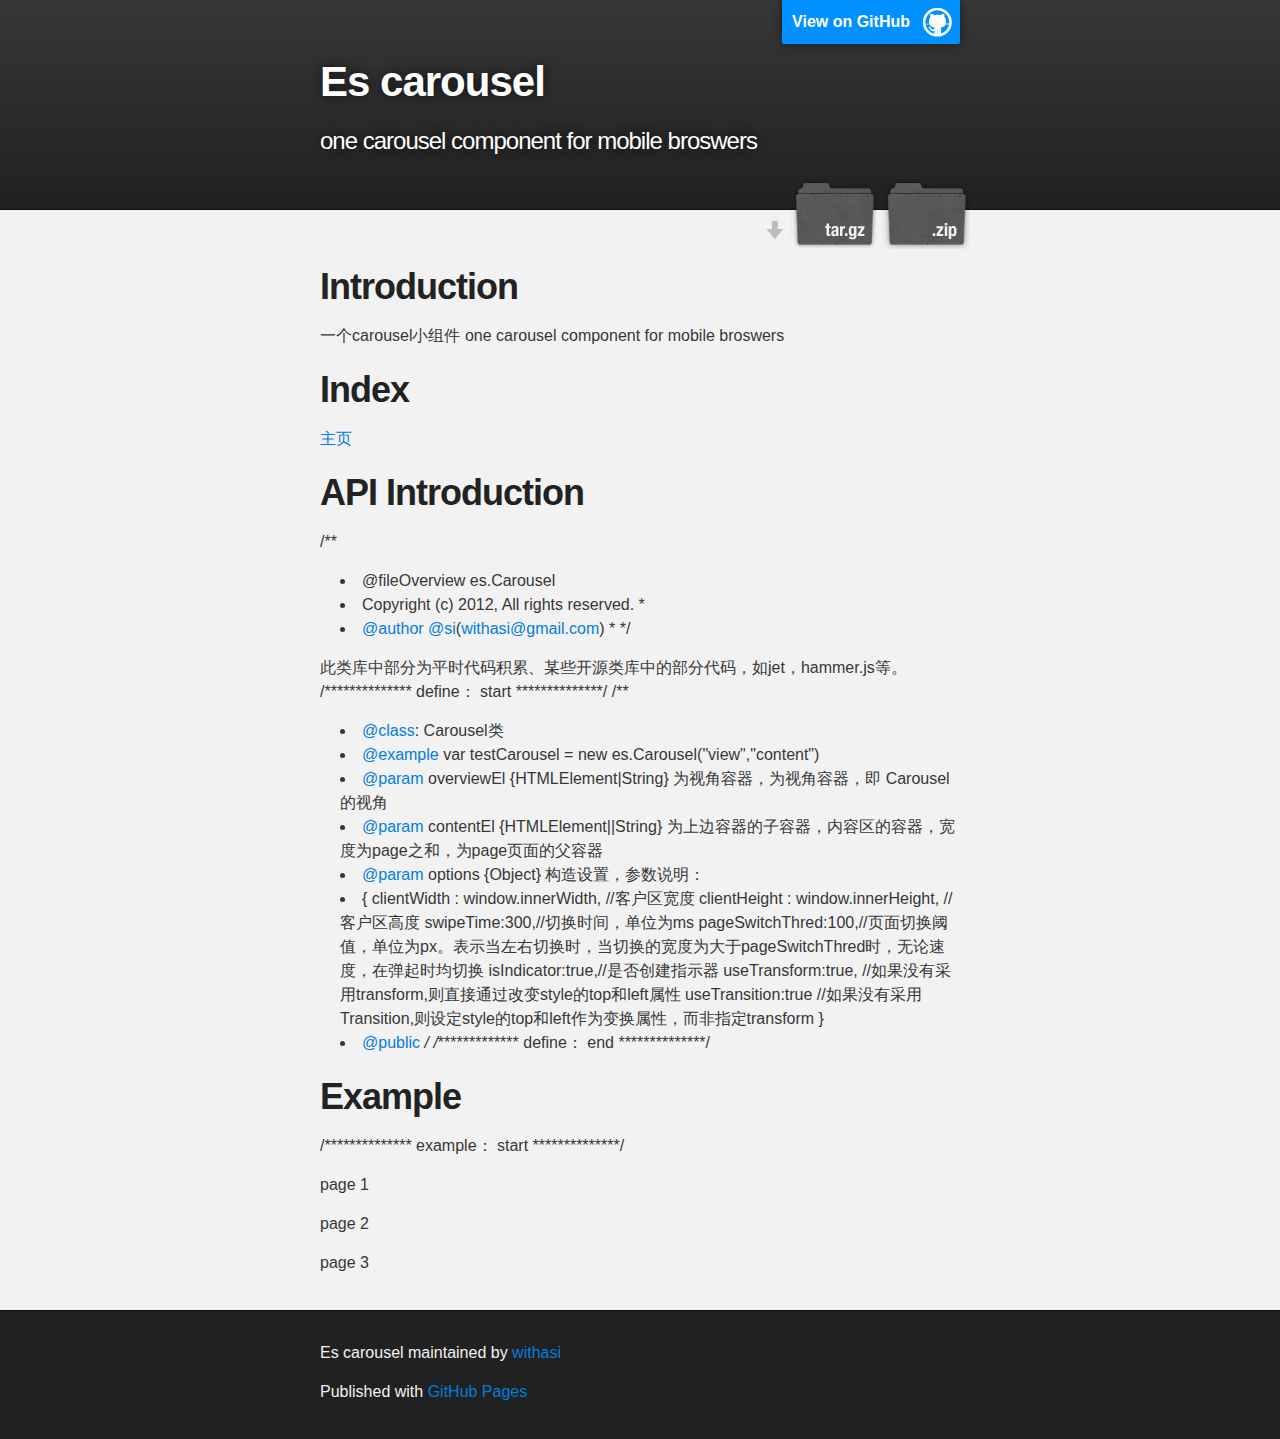
<file: index.html>
<!DOCTYPE html>
<html>

  <head>
    <meta charset='utf-8' />
    <meta http-equiv="X-UA-Compatible" content="chrome=1" />
    <meta name="description" content="Es carousel : one carousel component for mobile broswers" />

    <link rel="stylesheet" type="text/css" media="screen" href="stylesheets/stylesheet.css">

    <title>Es carousel</title>
  </head>

  <body>

    <!-- HEADER -->
    <div id="header_wrap" class="outer">
        <header class="inner">
          <a id="forkme_banner" href="https://github.com/withasi/es_Carousel">View on GitHub</a>

          <h1 id="project_title">Es carousel</h1>
          <h2 id="project_tagline">one carousel component for mobile broswers</h2>

            <section id="downloads">
              <a class="zip_download_link" href="https://github.com/withasi/es_Carousel/zipball/master">Download this project as a .zip file</a>
              <a class="tar_download_link" href="https://github.com/withasi/es_Carousel/tarball/master">Download this project as a tar.gz file</a>
            </section>
        </header>
    </div>

    <!-- MAIN CONTENT -->
    <div id="main_content_wrap" class="outer">
      <section id="main_content" class="inner">
        <h1>Introduction</h1>

<p>一个carousel小组件
one carousel component for mobile broswers</p>

<h1>Index</h1>

<p><a href="http://w">主页</a><br></p>

<h1>API Introduction</h1>

<p>/**</p>

<ul>
<li>@fileOverview es.Carousel</li>
<li>Copyright (c) 2012, All rights reserved.
*</li>
<li>
<a href="https://github.com/author" class="user-mention">@author</a>    <a href="https://github.com/si" class="user-mention">@si</a>(<a href="mailto:withasi@gmail.com"></a><a href="mailto:withasi@gmail.com">withasi@gmail.com</a>)
*
*/</li>
</ul><p>此类库中部分为平时代码积累、某些开源类库中的部分代码，如jet，hammer.js等。
/************** define： start  **************/
/**</p>

<ul>
<li>
<a href="https://github.com/class" class="user-mention">@class</a>:  Carousel类</li>
<li>
<a href="https://github.com/example" class="user-mention">@example</a>  var testCarousel = new es.Carousel("view","content")</li>
<li>
<a href="https://github.com/param" class="user-mention">@param</a> overviewEl {HTMLElement|String} 为视角容器，为视角容器，即 Carousel的视角</li>
<li>
<a href="https://github.com/param" class="user-mention">@param</a> contentEl {HTMLElement||String} 为上边容器的子容器，内容区的容器，宽度为page之和，为page页面的父容器</li>
<li>
<a href="https://github.com/param" class="user-mention">@param</a> options {Object} 构造设置，参数说明：</li>
<li>          {
            clientWidth : window.innerWidth, //客户区宽度
            clientHeight : window.innerHeight, //客户区高度
            swipeTime:300,//切换时间，单位为ms
            pageSwitchThred:100,//页面切换阈值，单位为px。表示当左右切换时，当切换的宽度为大于pageSwitchThred时，无论速度，在弹起时均切换
            isIndicator:true,//是否创建指示器
            useTransform:true, //如果没有采用transform,则直接通过改变style的top和left属性
            useTransition:true //如果没有采用Transition,则设定style的top和left作为变换属性，而非指定transform
        }</li>
<li>
<a href="https://github.com/public" class="user-mention">@public</a>
<em>/
/</em>************* define： end  **************/</li>
</ul><h1>Example</h1>

<p>/************** example： start  **************/
 </p><div>
     <div>
         <div>
             <p>page 1</p>
         </div>
         <div>
             <p>page 2</p>
         </div>
         <div>
             <p>page 3</p>
         </div>
     </div>
 </div>
 
      </section>
    </div>

    <!-- FOOTER  -->
    <div id="footer_wrap" class="outer">
      <footer class="inner">
        <p class="copyright">Es carousel maintained by <a href="https://github.com/withasi">withasi</a></p>
        <p>Published with <a href="http://pages.github.com">GitHub Pages</a></p>
      </footer>
    </div>

    

  </body>
</html>
</file>
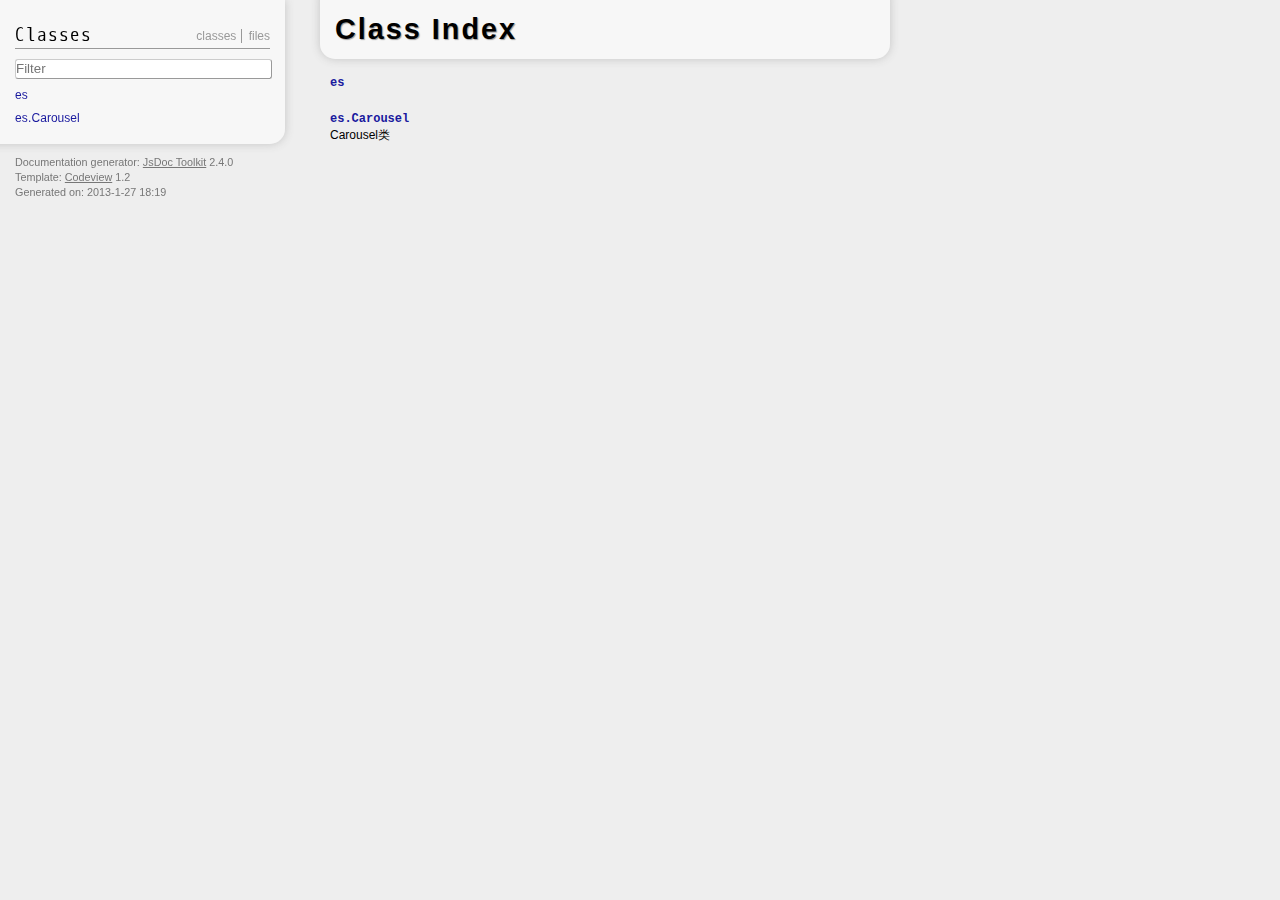
<file: doc/index.html>
<!DOCTYPE html>
<html lang="en">
	<head>
		<meta charset="utf-8" />
		<meta name="generator" content="JsDoc Toolkit" />
		<title>Class Index | JsDoc Reference</title>

		<meta name="viewport" content="width=device-width, initial-scale=1.0, maximum-scale=1.0" />
		<meta name="mobileoptimized" content="0" />
	
		<link rel="stylesheet" href="css/all.css" media="all" />
		<link rel="stylesheet" href="css/handheld.css" media="only screen and (max-width: 660px)" />
		<link rel="stylesheet" href="css/handheld.css" media="handheld" />
		<link rel="stylesheet" href="css/screen.css" media="screen and (min-width: 661px)" />

		<script src="javascript/all.js"></script>
		<!--[if lt IE 9]>
			<script src="javascript/html5.js"></script>
		<![endif]-->
	</head>

	<body>

<div class="index">
	<div class="menu">
		<div class="indexLinks">
			<a href="index.html">Classes</a>
			<a href="files.html">Files</a>
		</div>
	
		<h2 class="heading1">Classes</h2>
		
		<input type="text" name="classFilter" class="classFilter" id="ClassFilter" placeholder="Filter"></input>
		
		<nav>
			<ul class="classList" id="ClassList">
				
					<li><a href="symbols/es.html">es</a></li>
				
					<li><a href="symbols/es.Carousel.html">es<span class='break'> </span>.<span class='break'> </span>Carousel</a></li>
				
			</ul>
		</nav>
	</div>
	<div class="fineprint" style="clear:both">
		<footer>
			
			Documentation generator: <a href="http://code.google.com/p/jsdoc-toolkit/" target="_blank">JsDoc Toolkit</a> 2.4.0<br />
			Template: <a href="http://www.thebrightlines.com/2010/05/06/new-template-for-jsdoctoolkit-codeview/" target="_blank">Codeview</a> 1.2<br />
			Generated on:
			<time datetime='2013-1-27' pubdate>2013-1-27 18:19</time>
		</footer>
	</div>
</div>

<div class="index indexStatic"></div>

<div class="content">
	<div class="innerContent">
		<article>
			<h1 class="classTitle"><span>Class Index</span></h1>
			
			<ul id="ClassList2">
				
					<li>
						<h2 class="classname"><a href="symbols/es.html">es</a></h2>
						<p></p>
					</li>
				
					<li>
						<h2 class="classname"><a href="symbols/es.Carousel.html">es.Carousel</a></h2>
						<p>Carousel类</p>
					</li>
				
			</ul>
		</article>
	</div>
</div>
		<script type="text/javascript">
			wbos.CssTools.MediaQueryFallBack.LoadCss('css/screen.css', 'css/handheld.css', 660)
			codeview.classFilter.Init()
		</script>
	</body>
</html>
</file>
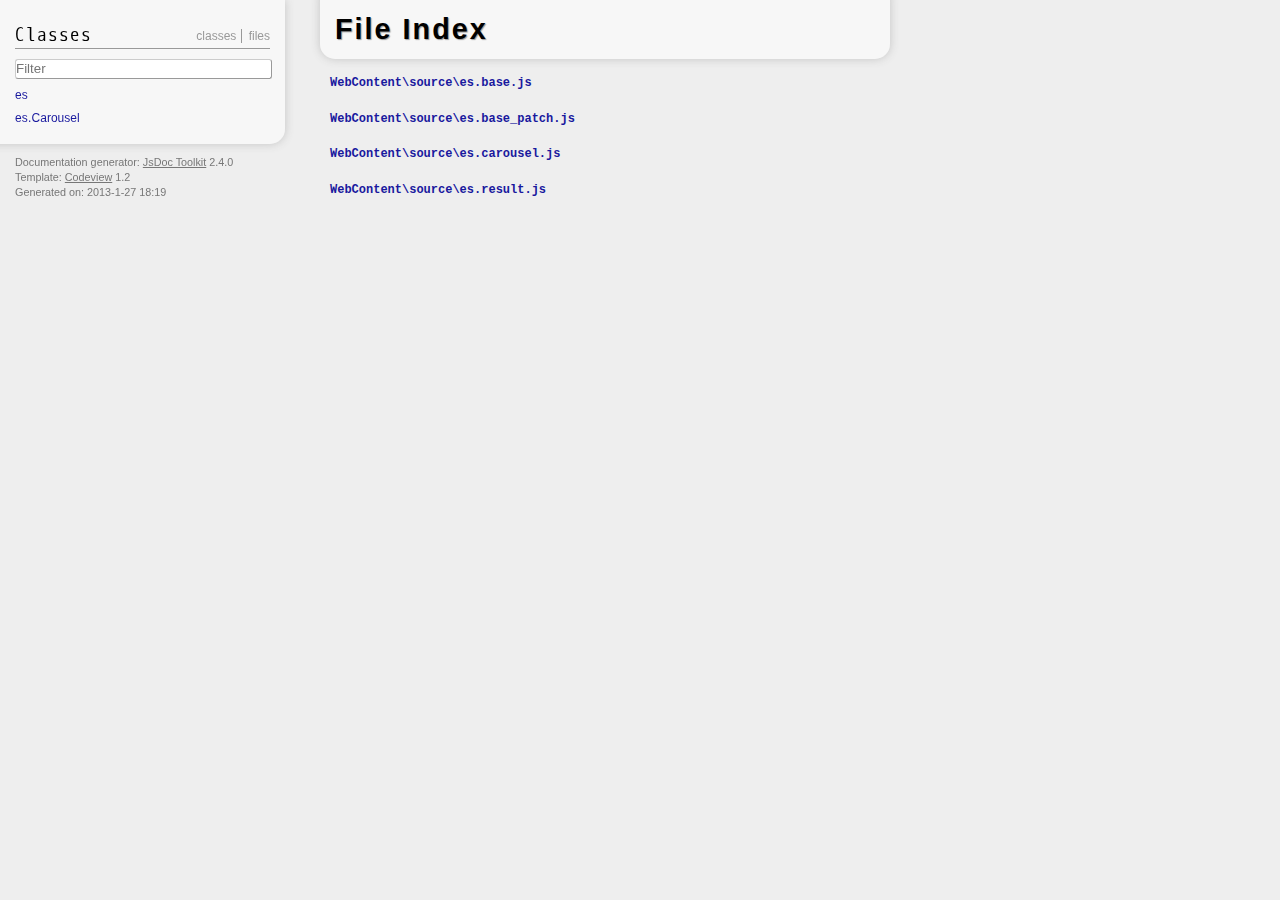
<file: doc/files.html>
<!DOCTYPE html>
<html lang="en">
	<head>
		<meta charset="utf-8" />
		<meta name="generator" content="JsDoc Toolkit" />
		<title>File Index | JsDoc Reference</title>

		<meta name="viewport" content="width=device-width, initial-scale=1.0, maximum-scale=1.0" />
		<meta name="mobileoptimized" content="0" />
	
		<link rel="stylesheet" href="css/all.css" media="all" />
		<link rel="stylesheet" href="css/handheld.css" media="only screen and (max-width: 660px)" />
		<link rel="stylesheet" href="css/handheld.css" media="handheld" />
		<link rel="stylesheet" href="css/screen.css" media="screen and (min-width: 661px)" />

		<script src="javascript/all.js"></script>
		<!--[if lt IE 9]>
			<script src="javascript/html5.js"></script>
		<![endif]-->
	</head>

	<body>

<div class="index">
	<div class="menu">
		<div class="indexLinks">
			<a href="index.html">Classes</a>
			<a href="files.html">Files</a>
		</div>
	
		<h2 class="heading1">Classes</h2>
		
		<input type="text" name="classFilter" class="classFilter" id="ClassFilter" placeholder="Filter"></input>
		
		<nav>
			<ul class="classList" id="ClassList">
				
					<li><a href="symbols/es.html">es</a></li>
				
					<li><a href="symbols/es.Carousel.html">es<span class='break'> </span>.<span class='break'> </span>Carousel</a></li>
				
			</ul>
		</nav>
	</div>
	<div class="fineprint" style="clear:both">
		<footer>
			
			Documentation generator: <a href="http://code.google.com/p/jsdoc-toolkit/" target="_blank">JsDoc Toolkit</a> 2.4.0<br />
			Template: <a href="http://www.thebrightlines.com/2010/05/06/new-template-for-jsdoctoolkit-codeview/" target="_blank">Codeview</a> 1.2<br />
			Generated on:
			<time datetime='2013-1-27' pubdate>2013-1-27 18:19</time>
		</footer>
	</div>
</div>

<div class="index indexStatic"></div>

<div class="content">
	<div class="innerContent">
		<article>
			<h1 class="classTitle"><span>File Index</span></h1>
			
			<ul class="fileList" id="FileList">
				
					<li>
						<h2 class="filename"><a href="symbols/src/WebContent_source_es.base.js.html">WebContent\source\es.base.js</a></h2>
						
						
						
						<dl class="detailList">
							
							
							
							
							
							
						</dl>
					</li>
				
					<li>
						<h2 class="filename"><a href="symbols/src/WebContent_source_es.base_patch.js.html">WebContent\source\es.base_patch.js</a></h2>
						
						
						
						<dl class="detailList">
							
							
							
							
							
							
						</dl>
					</li>
				
					<li>
						<h2 class="filename"><a href="symbols/src/WebContent_source_es.carousel.js.html">WebContent\source\es.carousel.js</a></h2>
						
						
						
						<dl class="detailList">
							
							
							
							
							
							
						</dl>
					</li>
				
					<li>
						<h2 class="filename"><a href="symbols/src/WebContent_source_es.result.js.html">WebContent\source\es.result.js</a></h2>
						
						
						
						<dl class="detailList">
							
							
							
							
							
							
						</dl>
					</li>
				
			</ul>
		</article>
	</div>
</div>
		<script type="text/javascript">
			wbos.CssTools.MediaQueryFallBack.LoadCss('css/screen.css', 'css/handheld.css', 660)
			codeview.classFilter.Init()
		</script>
	</body>
</html>
</file>
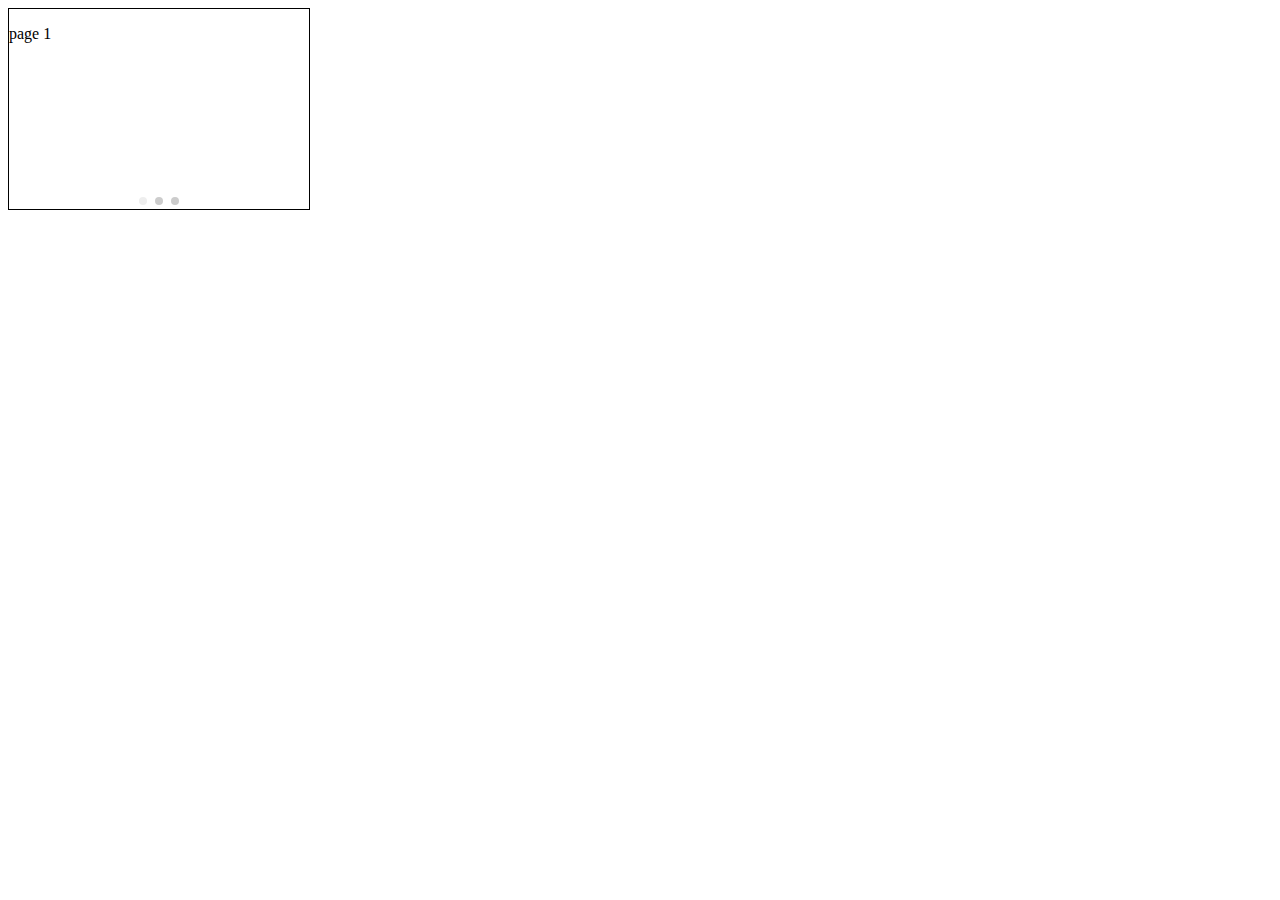
<file: examples/simple.html>
<!DOCTYPE html>
<html>
<head>
    <title>simple example</title>
    <link rel="stylesheet" href="../bin/es_carousel/src/assets/carousel.css">
</head>
<body>
<div class="view" id="view">
    <div id="content" class="carouselContent">
        <div class="contentpage">
            <p>page 1</p>
        </div>
        <div class="contentpage">
            <p>page 2</p>
        </div>
        <div class="contentpage">
            <p>page 3</p>
        </div>
    </div>
</div>
</body>
<script type="text/javascript">
    window.onload = function(){
        /**
         * @class:  Carousel类，为左右拖动翻页对象
         * @example  var testCarousel = new es.Carousel("view","content")
         * @param overviewEl {HTMLElement|String} 为视角容器，为视角容器，即 Carousel的视角
         * @param contentEl {HTMLElement||String} 为上边容器的子容器，内容区的容器，宽度为page之和，为page页面的父容器
         * @param options {Object} 构造设置，参数说明：
         *           {
                clientWidth : window.innerWidth, //客户区宽度
                clientHeight : window.innerHeight, //客户区高度
                swipeTime:300,//切换时间，单位为ms
                pageSwitchThred:100,//页面切换阈值，单位为px。表示当左右切换时，当切换的宽度为大于pageSwitchThred时，无论速度，在弹起时均切换
                isIndicator:true,//是否创建指示器
                useTransform:true, //如果没有采用transform,则直接通过改变style的top和left属性
                useTransition:true //如果没有采用Transition,则设定style的top和left作为变换属性，而非指定transform
            }
         * @public
         */
        var testCarousel = new es.Carousel("view","content");
    }
</script>
<script src="../bin/es_carousel/src/es.result.js"></script>
</html>
</file>
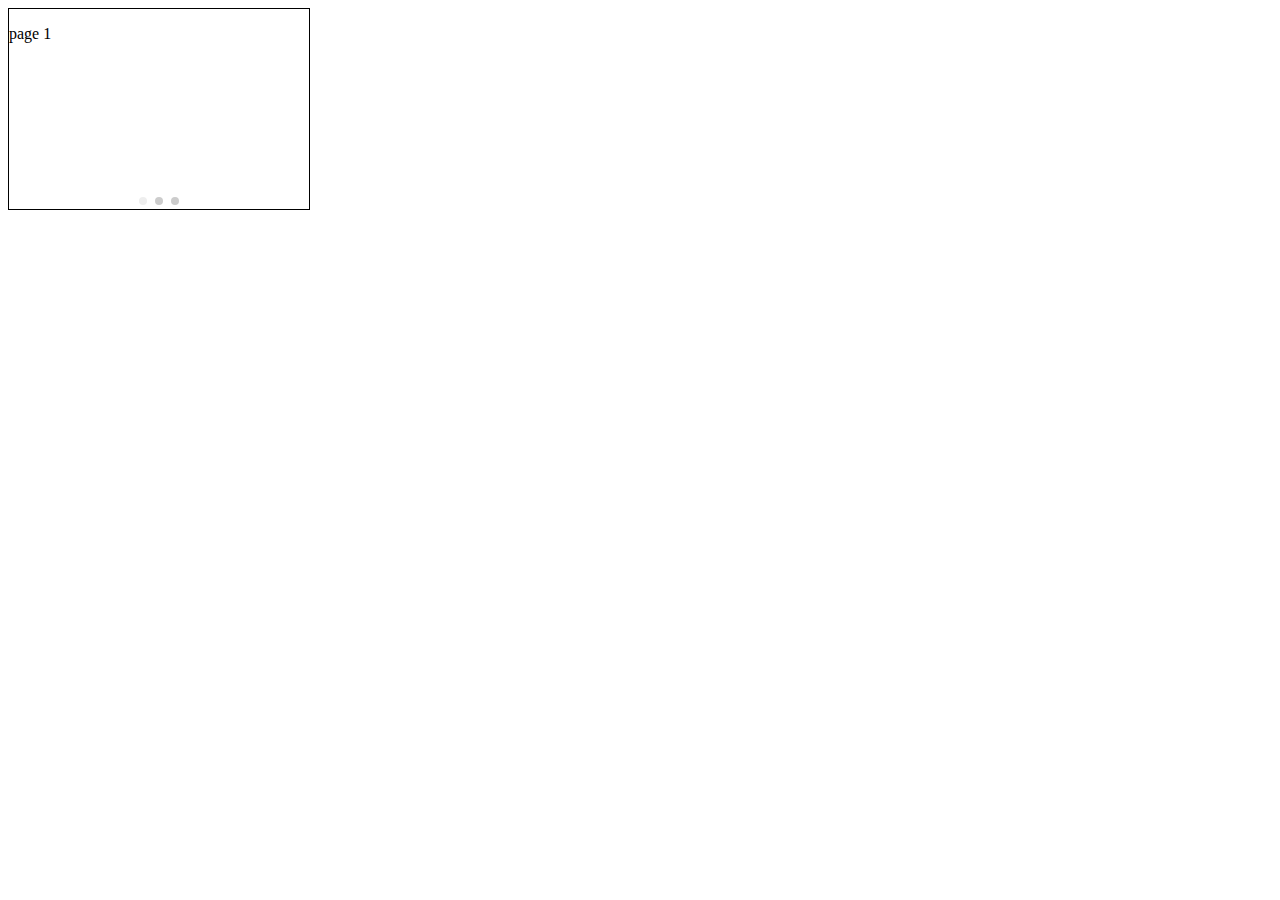
<file: test/t.html>
<!DOCTYPE html>
<html>
<head>
    <title>test</title>
</head>
<body>
<div class="view" id="view">
    <div id="content" class="carouselContent">
        <div class="contentpage">
            <p>page 1</p>
        </div>
        <div class="contentpage">
            <p>page 2</p>
        </div>
        <div class="contentpage">
            <p>page 3</p>
        </div>
    </div>
</div>
</body>
<script type="text/javascript">
    window.onload = function(){
        /**
         * @class:  Carousel类，为左右拖动翻页对象
         * @example  var testCarousel = new es.Carousel("view","content")
         * @param overviewEl {HTMLElement|String} 为视角容器，为视角容器，即 Carousel的视角
         * @param contentEl {HTMLElement||String} 为上边容器的子容器，内容区的容器，宽度为page之和，为page页面的父容器
         * @param options {Object} 构造设置，参数说明：
         *           {
                clientWidth : window.innerWidth, //客户区宽度
                clientHeight : window.innerHeight, //客户区高度
                swipeTime:300,//切换时间，单位为ms
                pageSwitchThred:100,//页面切换阈值，单位为px。表示当左右切换时，当切换的宽度为大于pageSwitchThred时，无论速度，在弹起时均切换
                isIndicator:true,//是否创建指示器
                useTransform:true, //如果没有采用transform,则直接通过改变style的top和left属性
                useTransition:true //如果没有采用Transition,则设定style的top和left作为变换属性，而非指定transform
            }
         * @public
         */
        var testCarousel = new es.Carousel("view","content");
    }
</script>
<script src="../src/es.base.js"></script>
</html>
</file>
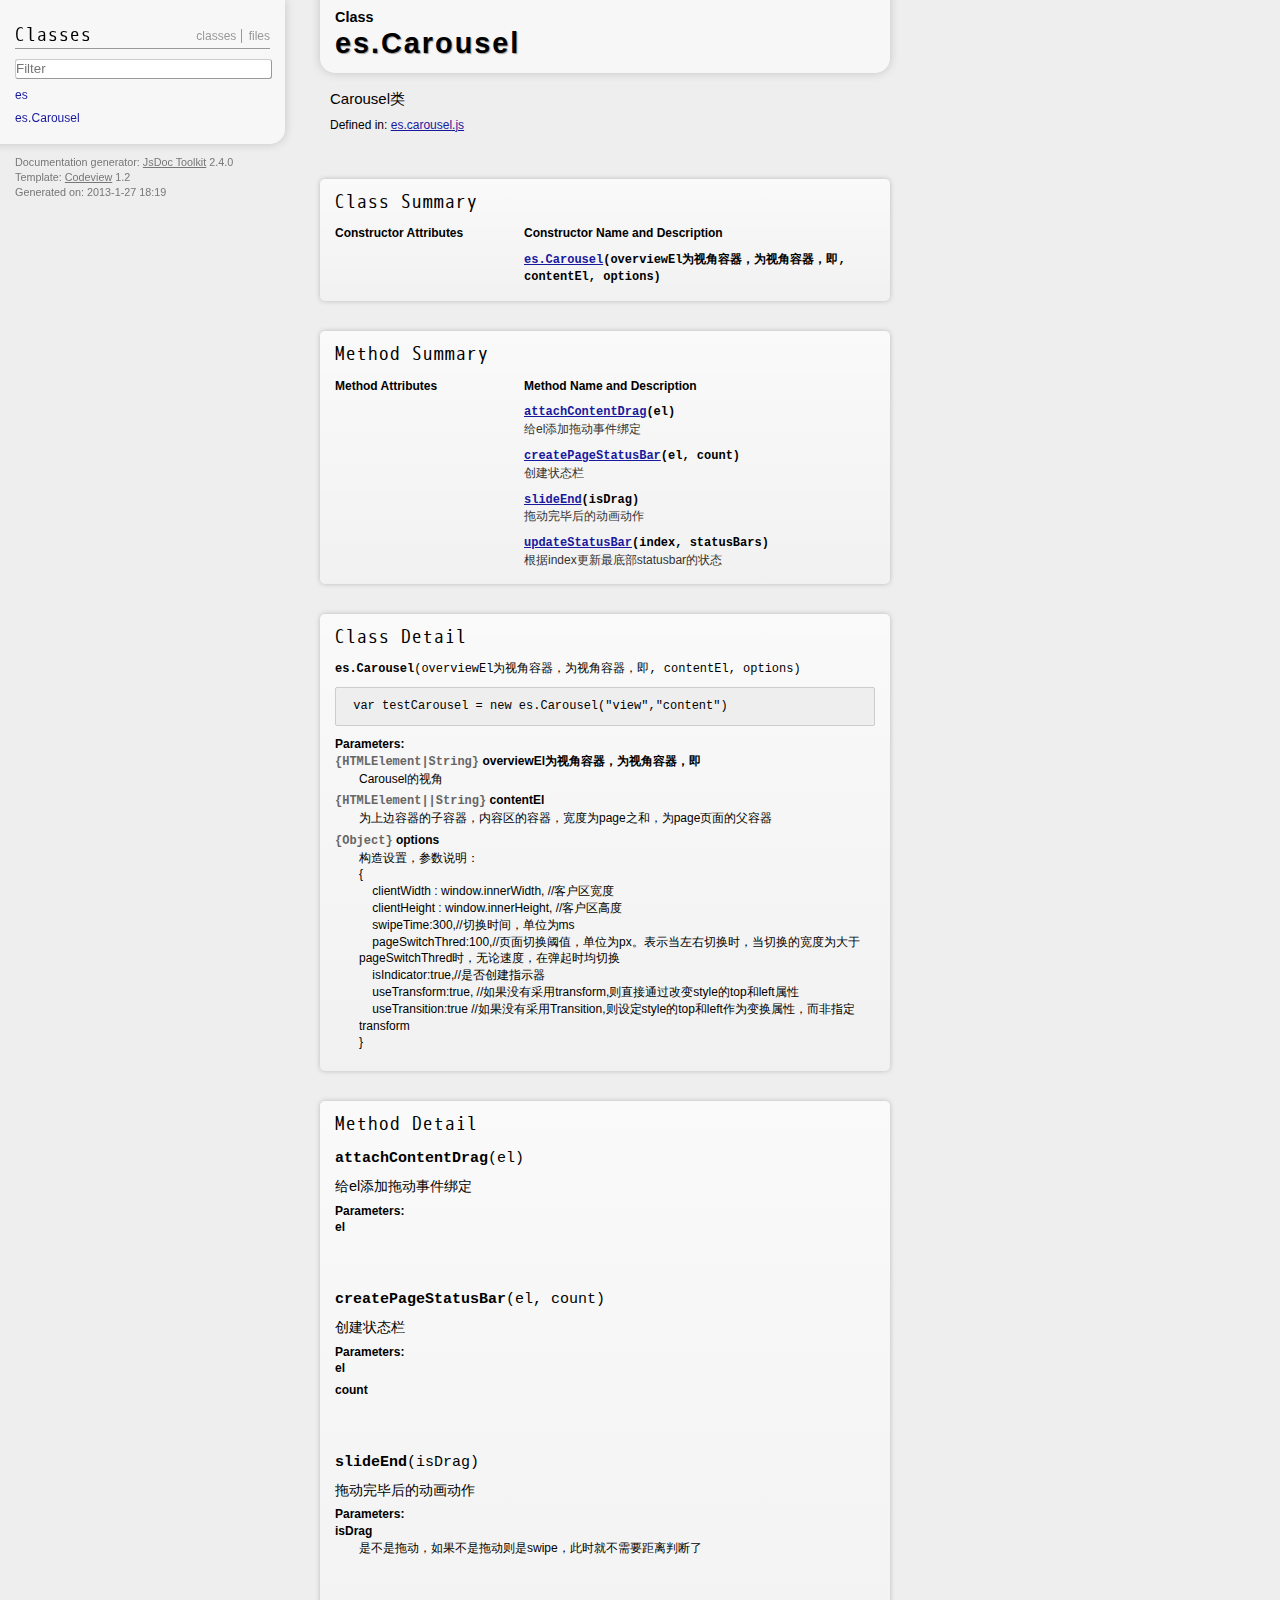
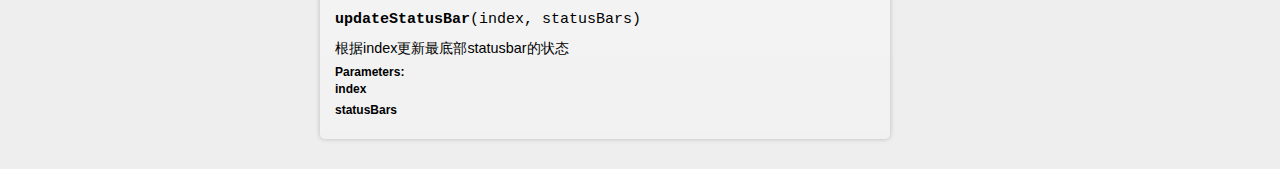
<file: doc/symbols/es.Carousel.html>
<!DOCTYPE html>
<html lang="en">
	<head>
		<meta charset="utf-8" />
		<meta name="generator" content="JsDoc Toolkit" />
		<title>es.Carousel | JsDoc Reference</title>

		<meta name="viewport" content="width=device-width, initial-scale=1.0, maximum-scale=1.0" />
		<meta name="mobileoptimized" content="0" />
	
		<link rel="stylesheet" href="../css/all.css" media="all" />
		<link rel="stylesheet" href="../css/handheld.css" media="only screen and (max-width: 660px)" />
		<link rel="stylesheet" href="../css/handheld.css" media="handheld" />
		<link rel="stylesheet" href="../css/screen.css" media="screen and (min-width: 661px)" />

		<script src="../javascript/all.js"></script>
		<!--[if lt IE 9]>
			<script src="../javascript/html5.js"></script>
		<![endif]-->
	</head>

	<body>

<div class="index">
	<div class="menu">
		<div class="indexLinks">
			<a href="../index.html">Classes</a>
			<a href="../files.html">Files</a>
		</div>
	
		<h2 class="heading1">Classes</h2>
		
		<input type="text" name="classFilter" class="classFilter" id="ClassFilter" placeholder="Filter"></input>
		
		<nav>
			<ul class="classList" id="ClassList">
				
					<li><a href="../symbols/es.html">es</a></li>
				
					<li><a href="../symbols/es.Carousel.html">es<span class='break'> </span>.<span class='break'> </span>Carousel</a></li>
				
			</ul>
		</nav>
	</div>
	<div class="fineprint" style="clear:both">
		<footer>
			
			Documentation generator: <a href="http://code.google.com/p/jsdoc-toolkit/" target="_blank">JsDoc Toolkit</a> 2.4.0<br />
			Template: <a href="http://www.thebrightlines.com/2010/05/06/new-template-for-jsdoctoolkit-codeview/" target="_blank">Codeview</a> 1.2<br />
			Generated on:
			<time datetime='2013-1-27' pubdate>2013-1-27 18:19</time>
		</footer>
	</div>
</div>

<div class="index indexStatic"></div>

<div class="content">
	<div class="innerContent">
		<article>
			<header>
				<h1 class="classTitle">
					
					Class <span>es.Carousel</span>
				</h1>
				
				<div class="intro">
					<p class="description summary">
						Carousel类
					</p>
						
					
						<ul class="summary">
							
							
							
								<li>Defined in: <a href="../symbols/src/WebContent_source_es.carousel.js.html">es.carousel.js</a></li>
							
							
						</ul>
					
				</div>
			</header>
			
			
				<section>
					<div class="props">
						<table class="summaryTable" cellspacing="0" summary="A summary of the constructor documented in the class es.Carousel.">
							<caption class="sectionTitle">Class Summary</caption>
							<thead>
								<tr>
									<th scope="col">Constructor Attributes</th>
									<th scope="col">Constructor Name and Description</th>
								</tr>
							</thead>
							<tbody>
								<tr>
									<td class="attributes">&nbsp;</td>
									<td class="nameDescription" >
										<div class="fixedFont">
											<b><a href="../symbols/es.Carousel.html#constructor">es.Carousel</a></b>(overviewEl为视角容器，为视角容器，即, contentEl, options)
										</div>
										<div class="description"></div>
									</td>
								</tr>
							</tbody>
						</table>
					</div>
				</section>
			
			
			
	<!--
	#### METHODS SUMMARY
	-->
			
				<section>
					
					
					<div class="props">
						<h2 class="sectionTitle">Method Summary</h2>
						
						
							<nav>
								<table class="summaryTable" id="MethodsList" cellspacing="0" summary="A summary of the methods documented in the class es.Carousel.">
									<thead>
										<tr>
											<th scope="col">Method Attributes</th>
											<th scope="col">Method Name and Description</th>
										</tr>
									</thead>
									
									<tbody>
										
										
											<tr
												 class='item0'
											>
												<td class="attributes">&nbsp;</td>
												<td class="nameDescription">
													<div class="fixedFont"><b><a href="../symbols/es.Carousel.html#attachContentDrag">attachContentDrag</a></b>(el)
													</div>
													<div class="description">给el添加拖动事件绑定</div>
												</td>
											</tr>
										
											<tr
												 class='item1'
											>
												<td class="attributes">&nbsp;</td>
												<td class="nameDescription">
													<div class="fixedFont"><b><a href="../symbols/es.Carousel.html#createPageStatusBar">createPageStatusBar</a></b>(el, count)
													</div>
													<div class="description">创建状态栏</div>
												</td>
											</tr>
										
											<tr
												 class='item2'
											>
												<td class="attributes">&nbsp;</td>
												<td class="nameDescription">
													<div class="fixedFont"><b><a href="../symbols/es.Carousel.html#slideEnd">slideEnd</a></b>(isDrag)
													</div>
													<div class="description">拖动完毕后的动画动作</div>
												</td>
											</tr>
										
											<tr
												 class='item3'
											>
												<td class="attributes">&nbsp;</td>
												<td class="nameDescription">
													<div class="fixedFont"><b><a href="../symbols/es.Carousel.html#updateStatusBar">updateStatusBar</a></b>(index, statusBars)
													</div>
													<div class="description">根据index更新最底部statusbar的状态</div>
												</td>
											</tr>
										
									</tbody>
								</table>
							</nav>
						
					
						
					</div>
				</section>
			
			
	<!--
	#### EVENTS SUMMARY
	-->
			
	<!--
	#### CONSTRUCTOR DETAILS
	-->
			
				<section>
					<div class="details props">
						<div class="innerProps">
							<h2 class="sectionTitle" id="constructor">
								Class Detail
							</h2>
							
							<div class="fixedFont">
								<b>es.Carousel</b>(overviewEl为视角容器，为视角容器，即, contentEl, options)
							</div>
							
							<div class="description">
								
								
							</div>
							
							
								
									<pre class="code"> var testCarousel = new es.Carousel("view","content")</pre>
								
							
						
							
								<dl class="detailList params">
									<dt class="heading">Parameters:</dt>
									
										<dt>
											<span class="light fixedFont">{HTMLElement|String}</span>  <b>overviewEl为视角容器，为视角容器，即</b>
											
										</dt>
										<dd>Carousel的视角</dd>
									
										<dt>
											<span class="light fixedFont">{HTMLElement||String}</span>  <b>contentEl</b>
											
										</dt>
										<dd>为上边容器的子容器，内容区的容器，宽度为page之和，为page页面的父容器</dd>
									
										<dt>
											<span class="light fixedFont">{Object}</span>  <b>options</b>
											
										</dt>
										<dd>构造设置，参数说明：<br/>          {<br/>
                &nbsp;&nbsp;&nbsp;&nbsp;clientWidth : window.innerWidth, //客户区宽度<br/>
                &nbsp;&nbsp;&nbsp;&nbsp;clientHeight : window.innerHeight, //客户区高度<br/>
                &nbsp;&nbsp;&nbsp;&nbsp;swipeTime:300,//切换时间，单位为ms<br/>
                &nbsp;&nbsp;&nbsp;&nbsp;pageSwitchThred:100,//页面切换阈值，单位为px。表示当左右切换时，当切换的宽度为大于pageSwitchThred时，无论速度，在弹起时均切换<br/>
                &nbsp;&nbsp;&nbsp;&nbsp;isIndicator:true,//是否创建指示器<br/>
                &nbsp;&nbsp;&nbsp;&nbsp;useTransform:true, //如果没有采用transform,则直接通过改变style的top和left属性<br/>
                &nbsp;&nbsp;&nbsp;&nbsp;useTransition:true //如果没有采用Transition,则设定style的top和left作为变换属性，而非指定transform<br/>
            }</dd>
									
								</dl>
							
							
							
						</div>
					</div>
				</section>
			
	<!--
	#### FIELD DETAILS
	-->
			
	<!--
	#### METHOD DETAILS
	-->		
			
				<section>
					<div class="details props">
						<div class="innerProps">
							<h2 class="sectionTitle">
								Method Detail
							</h2>
							
							<ul class="methodDetail" id="MethodDetail">
								
								
									<li 
										 class='item0'
									>
										<div class="fixedFont heading" id="attachContentDrag">
											<span class='lighter'>
											
											</span>
											
											
											
											<b>attachContentDrag</b>(el)
										</div>
										
										<div class="description">
											给el添加拖动事件绑定
											
											
											
											
										</div>
										
										
										
										
											<dl class="detailList params">
												<dt class="heading">Parameters:</dt>
												
													<dt>
														<b>el</b>
														
													</dt>
													<dd></dd>
												
											</dl>
										
										
										
										<div class="hr"></div>
									</li>
								
									<li 
										 class='item1'
									>
										<div class="fixedFont heading" id="createPageStatusBar">
											<span class='lighter'>
											
											</span>
											
											
											
											<b>createPageStatusBar</b>(el, count)
										</div>
										
										<div class="description">
											创建状态栏
											
											
											
											
										</div>
										
										
										
										
											<dl class="detailList params">
												<dt class="heading">Parameters:</dt>
												
													<dt>
														<b>el</b>
														
													</dt>
													<dd></dd>
												
													<dt>
														<b>count</b>
														
													</dt>
													<dd></dd>
												
											</dl>
										
										
										
										<div class="hr"></div>
									</li>
								
									<li 
										 class='item2'
									>
										<div class="fixedFont heading" id="slideEnd">
											<span class='lighter'>
											
											</span>
											
											
											
											<b>slideEnd</b>(isDrag)
										</div>
										
										<div class="description">
											拖动完毕后的动画动作
											
											
											
											
										</div>
										
										
										
										
											<dl class="detailList params">
												<dt class="heading">Parameters:</dt>
												
													<dt>
														<b>isDrag</b>
														
													</dt>
													<dd>是不是拖动，如果不是拖动则是swipe，此时就不需要距离判断了</dd>
												
											</dl>
										
										
										
										<div class="hr"></div>
									</li>
								
									<li 
										 class='item3'
									>
										<div class="fixedFont heading" id="updateStatusBar">
											<span class='lighter'>
											
											</span>
											
											
											
											<b>updateStatusBar</b>(index, statusBars)
										</div>
										
										<div class="description">
											根据index更新最底部statusbar的状态
											
											
											
											
										</div>
										
										
										
										
											<dl class="detailList params">
												<dt class="heading">Parameters:</dt>
												
													<dt>
														<b>index</b>
														
													</dt>
													<dd></dd>
												
													<dt>
														<b>statusBars</b>
														
													</dt>
													<dd></dd>
												
											</dl>
										
										
										
										
									</li>
								
							</ul>
						</div>
					</div>
				</section>
			
			
	<!--
	#### EVENT DETAILS
	-->		
			
		</article>
	</div>
</div>

		<script type="text/javascript">
			wbos.CssTools.MediaQueryFallBack.LoadCss('../css/screen.css', '../css/handheld.css', 660)
			codeview.classFilter.Init()
		</script>
	</body>
</html>
</file>
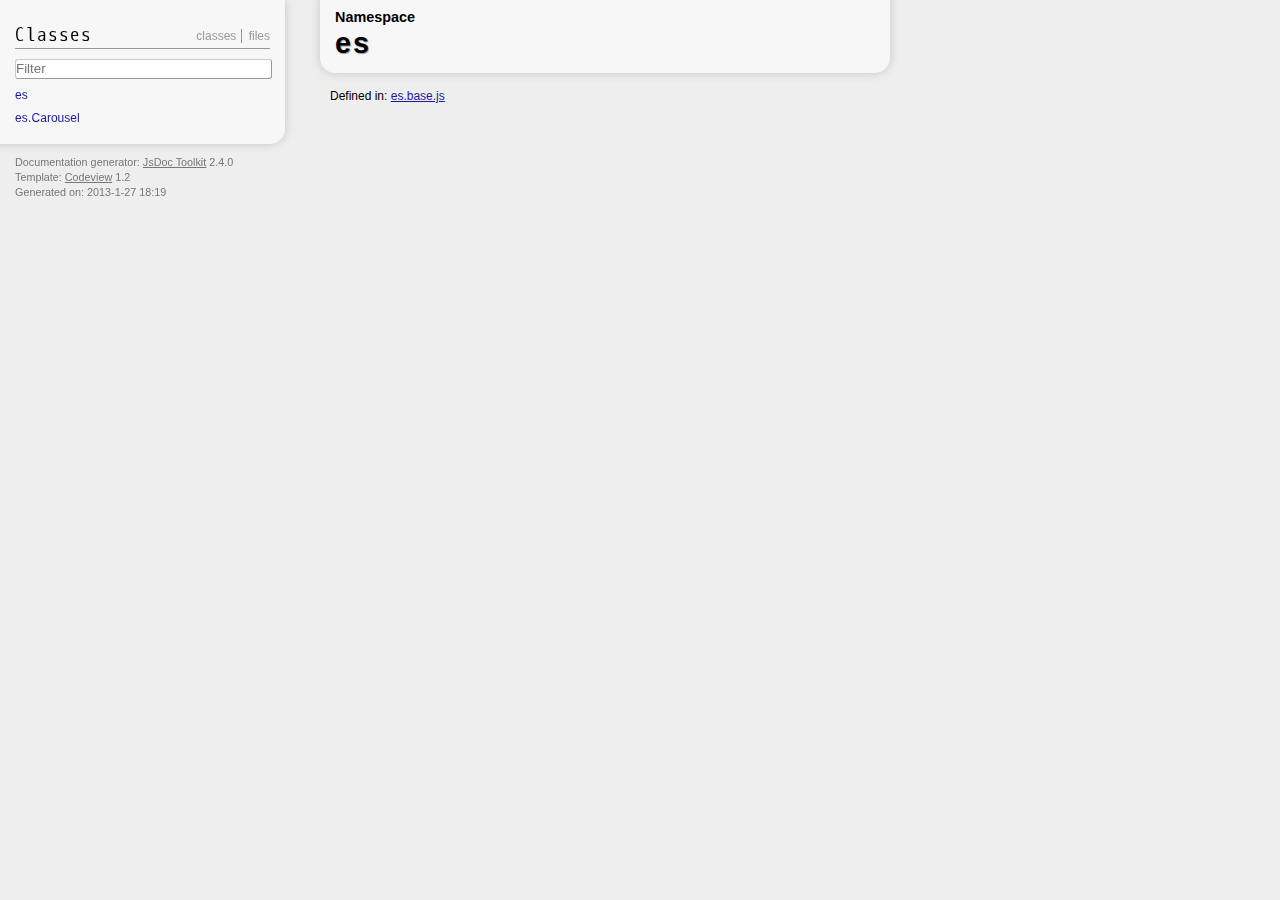
<file: doc/symbols/es.html>
<!DOCTYPE html>
<html lang="en">
	<head>
		<meta charset="utf-8" />
		<meta name="generator" content="JsDoc Toolkit" />
		<title>es | JsDoc Reference</title>

		<meta name="viewport" content="width=device-width, initial-scale=1.0, maximum-scale=1.0" />
		<meta name="mobileoptimized" content="0" />
	
		<link rel="stylesheet" href="../css/all.css" media="all" />
		<link rel="stylesheet" href="../css/handheld.css" media="only screen and (max-width: 660px)" />
		<link rel="stylesheet" href="../css/handheld.css" media="handheld" />
		<link rel="stylesheet" href="../css/screen.css" media="screen and (min-width: 661px)" />

		<script src="../javascript/all.js"></script>
		<!--[if lt IE 9]>
			<script src="../javascript/html5.js"></script>
		<![endif]-->
	</head>

	<body>

<div class="index">
	<div class="menu">
		<div class="indexLinks">
			<a href="../index.html">Classes</a>
			<a href="../files.html">Files</a>
		</div>
	
		<h2 class="heading1">Classes</h2>
		
		<input type="text" name="classFilter" class="classFilter" id="ClassFilter" placeholder="Filter"></input>
		
		<nav>
			<ul class="classList" id="ClassList">
				
					<li><a href="../symbols/es.html">es</a></li>
				
					<li><a href="../symbols/es.Carousel.html">es<span class='break'> </span>.<span class='break'> </span>Carousel</a></li>
				
			</ul>
		</nav>
	</div>
	<div class="fineprint" style="clear:both">
		<footer>
			
			Documentation generator: <a href="http://code.google.com/p/jsdoc-toolkit/" target="_blank">JsDoc Toolkit</a> 2.4.0<br />
			Template: <a href="http://www.thebrightlines.com/2010/05/06/new-template-for-jsdoctoolkit-codeview/" target="_blank">Codeview</a> 1.2<br />
			Generated on:
			<time datetime='2013-1-27' pubdate>2013-1-27 18:19</time>
		</footer>
	</div>
</div>

<div class="index indexStatic"></div>

<div class="content">
	<div class="innerContent">
		<article>
			<header>
				<h1 class="classTitle">
					
					Namespace <span>es</span>
				</h1>
				
				<div class="intro">
					<p class="description summary">
						
					</p>
						
					
						<ul class="summary">
							
							
							
								<li>Defined in: <a href="../symbols/src/WebContent_source_es.base.js.html">es.base.js</a></li>
							
							
						</ul>
					
				</div>
			</header>
			
			
			
			
	<!--
	#### METHODS SUMMARY
	-->
			
			
	<!--
	#### EVENTS SUMMARY
	-->
			
	<!--
	#### CONSTRUCTOR DETAILS
	-->
			
	<!--
	#### FIELD DETAILS
	-->
			
	<!--
	#### METHOD DETAILS
	-->		
			
			
	<!--
	#### EVENT DETAILS
	-->		
			
		</article>
	</div>
</div>

		<script type="text/javascript">
			wbos.CssTools.MediaQueryFallBack.LoadCss('../css/screen.css', '../css/handheld.css', 660)
			codeview.classFilter.Init()
		</script>
	</body>
</html>
</file>
<file: stylesheets/stylesheet.css>
/*******************************************************************************
Slate Theme for GitHub Pages
by Jason Costello, @jsncostello
*******************************************************************************/

@import url(pygment_trac.css);

/*******************************************************************************
MeyerWeb Reset
*******************************************************************************/

html, body, div, span, applet, object, iframe,
h1, h2, h3, h4, h5, h6, p, blockquote, pre,
a, abbr, acronym, address, big, cite, code,
del, dfn, em, img, ins, kbd, q, s, samp,
small, strike, strong, sub, sup, tt, var,
b, u, i, center,
dl, dt, dd, ol, ul, li,
fieldset, form, label, legend,
table, caption, tbody, tfoot, thead, tr, th, td,
article, aside, canvas, details, embed,
figure, figcaption, footer, header, hgroup,
menu, nav, output, ruby, section, summary,
time, mark, audio, video {
  margin: 0;
  padding: 0;
  border: 0;
  font: inherit;
  vertical-align: baseline;
}

/* HTML5 display-role reset for older browsers */
article, aside, details, figcaption, figure,
footer, header, hgroup, menu, nav, section {
  display: block;
}

ol, ul {
  list-style: none;
}

blockquote, q {
}

table {
  border-collapse: collapse;
  border-spacing: 0;
}

a:focus {
  outline: none;
}

/*******************************************************************************
Theme Styles
*******************************************************************************/

body {
  box-sizing: border-box;
  color:#373737;
  background: #212121;
  font-size: 16px;
  font-family: 'Myriad Pro', Calibri, Helvetica, Arial, sans-serif;
  line-height: 1.5;
  -webkit-font-smoothing: antialiased;
}

h1, h2, h3, h4, h5, h6 {
  margin: 10px 0;
  font-weight: 700;
  color:#222222;
  font-family: 'Lucida Grande', 'Calibri', Helvetica, Arial, sans-serif;
  letter-spacing: -1px;
}

h1 {
  font-size: 36px;
  font-weight: 700;
}

h2 {
  padding-bottom: 10px;
  font-size: 32px;
  background: url('../images/bg_hr.png') repeat-x bottom;
}

h3 {
  font-size: 24px;
}

h4 {
  font-size: 21px;
}

h5 {
  font-size: 18px;
}

h6 {
  font-size: 16px;
}

p {
  margin: 10px 0 15px 0;
}

footer p {
  color: #f2f2f2;
}

a {
  text-decoration: none;
  color: #007edf;
  text-shadow: none;

  transition: color 0.5s ease;
  transition: text-shadow 0.5s ease;
  -webkit-transition: color 0.5s ease;
  -webkit-transition: text-shadow 0.5s ease;
  -moz-transition: color 0.5s ease;
  -moz-transition: text-shadow 0.5s ease;
  -o-transition: color 0.5s ease;
  -o-transition: text-shadow 0.5s ease;
  -ms-transition: color 0.5s ease;
  -ms-transition: text-shadow 0.5s ease;
}

#main_content a:hover {
  color: #0069ba;
  text-shadow: #0090ff 0px 0px 2px;
}

footer a:hover {
  color: #43adff;
  text-shadow: #0090ff 0px 0px 2px;
}

em {
  font-style: italic;
}

strong {
  font-weight: bold;
}

img {
  position: relative;
  margin: 0 auto;
  max-width: 739px;
  padding: 5px;
  margin: 10px 0 10px 0;
  border: 1px solid #ebebeb;

  box-shadow: 0 0 5px #ebebeb;
  -webkit-box-shadow: 0 0 5px #ebebeb;
  -moz-box-shadow: 0 0 5px #ebebeb;
  -o-box-shadow: 0 0 5px #ebebeb;
  -ms-box-shadow: 0 0 5px #ebebeb;
}

pre, code {
  width: 100%;
  color: #222;
  background-color: #fff;

  font-family: Monaco, "Bitstream Vera Sans Mono", "Lucida Console", Terminal, monospace;
  font-size: 14px;

  border-radius: 2px;
  -moz-border-radius: 2px;
  -webkit-border-radius: 2px;



}

pre {
  width: 100%;
  padding: 10px;
  box-shadow: 0 0 10px rgba(0,0,0,.1);
  overflow: auto;
}

code {
  padding: 3px;
  margin: 0 3px;
  box-shadow: 0 0 10px rgba(0,0,0,.1);
}

pre code {
  display: block;
  box-shadow: none;
}

blockquote {
  color: #666;
  margin-bottom: 20px;
  padding: 0 0 0 20px;
  border-left: 3px solid #bbb;
}

ul, ol, dl {
  margin-bottom: 15px
}

ul li {
  list-style: inside;
  padding-left: 20px;
}

ol li {
  list-style: decimal inside;
  padding-left: 20px;
}

dl dt {
  font-weight: bold;
}

dl dd {
  padding-left: 20px;
  font-style: italic;
}

dl p {
  padding-left: 20px;
  font-style: italic;
}

hr {
  height: 1px;
  margin-bottom: 5px;
  border: none;
  background: url('../images/bg_hr.png') repeat-x center;
}

table {
  border: 1px solid #373737;
  margin-bottom: 20px;
  text-align: left;
 }

th {
  font-family: 'Lucida Grande', 'Helvetica Neue', Helvetica, Arial, sans-serif;
  padding: 10px;
  background: #373737;
  color: #fff;
 }

td {
  padding: 10px;
  border: 1px solid #373737;
 }

form {
  background: #f2f2f2;
  padding: 20px;
}

img {
  width: 100%;
  max-width: 100%;
}

/*******************************************************************************
Full-Width Styles
*******************************************************************************/

.outer {
  width: 100%;
}

.inner {
  position: relative;
  max-width: 640px;
  padding: 20px 10px;
  margin: 0 auto;
}

#forkme_banner {
  display: block;
  position: absolute;
  top:0;
  right: 10px;
  z-index: 10;
  padding: 10px 50px 10px 10px;
  color: #fff;
  background: url('../images/blacktocat.png') #0090ff no-repeat 95% 50%;
  font-weight: 700;
  box-shadow: 0 0 10px rgba(0,0,0,.5);
  border-bottom-left-radius: 2px;
  border-bottom-right-radius: 2px;
}

#header_wrap {
  background: #212121;
  background: -moz-linear-gradient(top, #373737, #212121);
  background: -webkit-linear-gradient(top, #373737, #212121);
  background: -ms-linear-gradient(top, #373737, #212121);
  background: -o-linear-gradient(top, #373737, #212121);
  background: linear-gradient(top, #373737, #212121);
}

#header_wrap .inner {
  padding: 50px 10px 30px 10px;
}

#project_title {
  margin: 0;
  color: #fff;
  font-size: 42px;
  font-weight: 700;
  text-shadow: #111 0px 0px 10px;
}

#project_tagline {
  color: #fff;
  font-size: 24px;
  font-weight: 300;
  background: none;
  text-shadow: #111 0px 0px 10px;
}

#downloads {
  position: absolute;
  width: 210px;
  z-index: 10;
  bottom: -40px;
  right: 0;
  height: 70px;
  background: url('../images/icon_download.png') no-repeat 0% 90%;
}

.zip_download_link {
  display: block;
  float: right;
  width: 90px;
  height:70px;
  text-indent: -5000px;
  overflow: hidden;
  background: url(../images/sprite_download.png) no-repeat bottom left;
}

.tar_download_link {
  display: block;
  float: right;
  width: 90px;
  height:70px;
  text-indent: -5000px;
  overflow: hidden;
  background: url(../images/sprite_download.png) no-repeat bottom right;
  margin-left: 10px;
}

.zip_download_link:hover {
  background: url(../images/sprite_download.png) no-repeat top left;
}

.tar_download_link:hover {
  background: url(../images/sprite_download.png) no-repeat top right;
}

#main_content_wrap {
  background: #f2f2f2;
  border-top: 1px solid #111;
  border-bottom: 1px solid #111;
}

#main_content {
  padding-top: 40px;
}

#footer_wrap {
  background: #212121;
}



/*******************************************************************************
Small Device Styles
*******************************************************************************/

@media screen and (max-width: 480px) {
  body {
    font-size:14px;
  }

  #downloads {
    display: none;
  }

  .inner {
    min-width: 320px;
    max-width: 480px;
  }

  #project_title {
  font-size: 32px;
  }

  h1 {
    font-size: 28px;
  }

  h2 {
    font-size: 24px;
  }

  h3 {
    font-size: 21px;
  }

  h4 {
    font-size: 18px;
  }

  h5 {
    font-size: 14px;
  }

  h6 {
    font-size: 12px;
  }

  code, pre {
    min-width: 320px;
    max-width: 480px;
    font-size: 11px;
  }

}
</file>
<file: doc/css/screen.css>
/*
 * TABLE OF CONTENTS:
 * - JsDoc styling
 * - Media query check
 */






/*
 * BEGIN JSDOC
 */

/* Start menu */
div.index {
	position: fixed;
	top: 0;
	bottom: 0;
	float: left;
	width: 30%;
	min-width: 100px;
	max-width: 300px;
	padding: 0 0 10px 0;
	overflow: auto;
}

div.index *.heading1 {
	padding: 8px 0 0 0;
}

div.index div.menu {
	margin: 0 15px 0 -15px;
	-moz-border-radius-bottomright: 15px;
	-webkit-border-bottom-right-radius: 15px;
	-border-bottom-right-radius: 15px;
  	padding: 15px 15px 15px 30px;
	-moz-box-shadow: 0px 0px 10px #c4c4c4;
	-webkit-box-shadow: 0px 0px 10px #c4c4c4;
	box-shadow: 0px 0px 10px #c4c4c4;
	background-color: rgba(255, 255, 255, 0.5);
}

div.index div.indexLinks {
	margin-top: 13px;
	position: absolute;
	right: 30px;
}

div.index div.indexLinks a {
	color: #999999;
	text-transform: lowercase;
}

div.index div.indexLinks a:first-child {
	margin-right: 3px;
	border-right: 1px solid #999999;
	padding-right: 5px;
}

div.index input.classFilter {
	margin-bottom: 4px;
	width: 100%;
	border-width: 1px;
	border-style: solid;
	border-color: #CCCCCC #999999 #999999 #CCCCCC;
	-moz-border-radius: 3px;
	-webkit-border-radius: 3px;
	-border-radius: 3px;
}

div.index ul.classList a {
	line-height: 1.3em;
}

div.index ul.classList a + a {
	margin-left: 0.5em;
}

div.index div.fineprint {
	margin: 1em 0 0 15px;
	color: #777;
	font-size: 0.9em;
}

div.index div.fineprint a {
	color: #777;
}

div.indexStatic {
	position: static;
	min-height: 1em;
}
/* End menu */


/* Start content */
div.content {
	float: left;
	width: 70%;
	min-width: 300px;
	max-width: 600px;
}
div.innerContent {
	padding: 0 0 0 2.5em;
}

div.content ul,
div.content ol {
	margin-bottom: 3em;
}

div.content ul.methodDetail {
	margin-bottom: 0;
}

div.content *.classTitle {
	position: relative;
	left: -10px;
	margin: -30px 0 15px 0;
	-moz-border-radius: 15px;
	-webkit-border-radius: 15px;
	border-radius: 15px;
  	padding: 25px 15px 15px 15px;
	background-color: #FFFFFF;
	background-color: rgba(255, 255, 255, 0.5);
	-moz-box-shadow: 0px 0px 10px #c4c4c4;
	-webkit-box-shadow: 0px 0px 10px #c4c4c4;
	box-shadow: 0px 0px 10px #c4c4c4;
}

div.content div.intro {
	margin: 15px 0 45px
}

div.content p.summary {
	margin-bottom: 0.5em;
}

div.content ul.summary {
	margin-bottom: 1.5em;
}

div.content ul *.classname a,
div.content ul *.filename a {
	font-family: Consolas, "Courier New", Courier, monospace;
	text-decoration: none;
	font-weight: bold;
}
div.content ul *.classname a:hover,
div.content ul *.filename a:hover {
	text-decoration: underline;
}

div.content div.props {
	position: relative;
	left: -10px;
	margin-bottom: 2.5em;
	padding: 10px 15px 15px 15px;
	overflow: hidden;
}

div.content div.hr {
	margin: 0 10px 0 0;
	height: 4em;
}



table.summaryTable {
	position: relative;
	left: -10px;
	width: 100%;
	border-collapse: collapse;
	box-sizing: content-box;
	-moz-box-sizing: content-box;
	-webkit-box-sizing: content-box;
	-ms-box-sizing: content-box;
	-o-box-sizing: content-box;
	-icab-box-sizing: content-box;
	-khtml-box-sizing: content-box; 
}

*.sectionTitle {
	padding: 0 10px 10px 0;
}
caption.sectionTitle {
	padding-left: 10px;
}

table.summaryTable td,
table.summaryTable th {
	padding: 0px 10px 10px 10px;
}
table.summaryTable tr:last-child td {
	padding-bottom: 0;
}

table.summaryTable td.attributes {
	width: 35%;
}

table.summaryTable td.nameDescription {
	width: 65%
}



dl.detailList {
	margin-top: 0.5em;
}

dl.detailList.nomargin + dl.detailList.nomargin {
	margin-top: 0;
}

dl.detailList dt {
	display: inline;
	margin-right: 5px;
}

dl.detailList dt:before {
	display: block;
	content: "";
}

dl.detailList dd {
	display: inline;
}

dl.detailList.params dt {
	display: block;
}
dl.detailList.params dd {
	display: block;
	padding-left: 2em;
	padding-bottom: 0.4em;
}




ul.fileList li {
	margin-bottom: 1.5em;
}



.fixedFont.heading {
	margin-bottom: 0.5em;
}

pre.code {
	margin: 10px 0 10px 0;
	padding: 10px;
	border: 1px solid #ccc;
	-moz-border-radius: 2px;
	-webkit-border-radius: 2px;
	border-radius: 2px;
}
/* End content */

.clear {
	clear: both;
	width: 100%;
	min-height: 0;
}

/*
 * END JSDOC
 */







/*
 * START MEDIA QUERY CHECK
 */

.cssLoadCheck {
	position: absolute;
	top: -99999px;
	left: -99999px;
	border: 0;
	width: 100px;
	padding: 0;
	overflow: hidden;
}

/*
 * END MEDIA QUERY CHECK
 */
</file>
<file: bin/es_carousel/src/assets/carousel.css>
/******************* Carousel类需要的元素样式 start *******************/
.view{
    position:absolute;
    width:300px;
    height:200px;
    padding:0;
    overflow:hidden;
    border:1px solid
}
.carouselContent {
    height: 100%;
    webkit-transition-property: -webkit-transform;
    /*--webkit-transition-timing-function: cubic-bezier(0.25,0.1,0,1);*/
    letter-spacing: -3px;
    word-spacing: -3px;
}
.carouselContent .contentpage {
    letter-spacing: normal;
    word-spacing: normal;
    display: inline-block;
    float:left;
    *display: inline;
    *zoom:1;
    overflow: hidden;
    height: 100%;
    position: relative;
}
/* 索引样式 */
.pageindicator {
    display: inline-block;
    margin: 0 auto;
}
.pageindicatoricon {
    width: 8px;
    height: 8px;
    margin: 0 3pt;
    border-radius: 4px;
    display: inline-block;

}
.pageindicator .highlight {
    background-color: #eee;
}
.pageindicator .normal {
    background-color: #ccc;
}
/******************* Carousel类需要的元素样式 end *******************/
</file>
<file: doc/css/all.css>
﻿/* TABLE OF CONTENTS:
 * - Browser reset
 * - HTML elements
 * - JsDoc styling
 */






/*
 * BEGIN BROWSER RESET
 */

body,div,dl,dt,dd,ul,ol,li,h1,h2,h3,h4,h5,h6,p,pre,form,fieldset,input,textarea,p,blockquote,th,td {
	margin:0;
	padding:0
}
html {
	height:100%;
	overflow:-moz-scrollbars-vertical;
	overflow-x:auto
}
table {
	border:0;
	border-collapse:collapse;
	border-spacing:0
}
fieldset,img {
	border:0
}
address,caption,cite,code,dfn,em,strong,th,var {
	font-style:normal;
	font-weight:normal
}
em,cite {
	font-style:italic
}
strong {
	font-weight:bold
}
ol,ul {
	list-style:none
}
caption,th {
	text-align:left
}
h1,h2,h3,h4,h5,h6 {
	font-size:100%;
	font-weight:normal;
	margin:0;
	padding:0
}
q:before,q:after {
	content:''
}
abbr,acronym {
	border:0
}
section,article,header,footer,nav,aside,hgroup {
	display:block
}

/*
 * END BROWSER RESET
 */






/*
 * HTML ELEMENTS
 */

@font-face {
	font-family: 'M1m';
	src: url('fonts/mplus-1m-regular-webfont.eot');
	src: local('☺'), url('fonts/mplus-1m-regular-webfont.woff') format('woff'), url('fonts/mplus-1m-regular-webfont.ttf') format('truetype'), url('fonts/mplus-1m-regular-webfont.svg#webfontVd14f4NN') format('svg');
	font-weight: normal;
	font-style: normal;
}

@font-face {
	font-family: 'M1m';
	src: url('fonts/mplus-1m-bold-webfont.eot');
	src: local('☺'), url('fonts/mplus-1m-bold-webfont.woff') format('woff'), url('fonts/mplus-1m-bold-webfont.ttf') format('truetype'), url('fonts/mplus-1m-bold-webfont.svg#webfontIjI5mZqE') format('svg');
	font-weight: bold;
	font-style: normal;
}



* {
	line-height: 1.4em;
}

html {
	font-size: 100%;
}

body {
	font-size: 0.75em;
	padding: 15px 0;
	background: #eee;
	background-image: -moz-linear-gradient(left, #dddddd, #f9f9f9) fixed;
	background-image: -webkit-gradient(linear,left bottom,right bottom,color-stop(0, #dddddd),color-stop(1, #f9f9f9)) fixed;
  }

body,
input,
select,
textarea {
	color: #000;
	font-family: Arial, Geneva, sans-serif;
}

a:link,
a:hover,
a:active,
a:visited {
	color: #19199e;
}
a:hover,
a:focus {
	color: #00f;
	text-decoration: none;
}

p {
	margin: 0 0 1.5em 0;
}

/*
 * END HTML ELEMENTS
 */


 
/*
 * BEGIN HACK
 */

div.containerMain:after,
div.safeBox:after {
	content:"";
	display:block;
	height:0;
	clear:both;
}

/*
 * END HACK
 */



/*
 * BEGIN JSDOC
 */

/* Start menu */
div.index *.heading1 {
	margin-bottom: 0.5em;
	border-bottom: 1px solid #999999;
	font-family: M1m, Arial, sans-serif;
	font-size: 1.6em;
	letter-spacing: 1px;
	line-height: 1.3em;
}
 
div.index div.menu {
	background-color: #FFFFFF;
}
*+html div.index div.menu {
	background-color: #FFFFFF;
}
* html div.index div.menu {
	background-color: #FFFFFF;
}

div.index div.menu div {
	text-align: left;
}

div.index div.menu a {
	text-decoration: none;
}
div.index div.menu a:hover {
	text-decoration: underline;
}

div.index ul.classList {
	padding-left: 0;
}

div.index ul.classList a {
	display: block;
	margin: 1px 0;
	padding: 4px 0 2px 10px;
	text-indent: -10px;
}

div.index div.fineprint {
	color: #777;
	font-size: 0.9em;
}
div.index div.fineprint a {
	color: #777;
}
/* End menu */



/* Start content */
div.content ul {
	padding-left: 0;
}

div.content *.classTitle {
	font-size: 1.2em;
	font-weight: bold;
	line-height: 1em;
}

div.content *.classTitle span {
	display: block;
	font-size: 2em;
	letter-spacing: 2px;
	line-height: 1em;
	padding-top: 5px;
	text-shadow: 1px 1px 1px #999999;
	word-wrap: break-word;
}

div.content p.summary {
	font-size: 1.25em;
}

div.content ul *.classname a,
div.content ul *.filename a {
	font-family: Consolas, "Courier New", Courier, monospace;
	text-decoration: none;
	font-weight: bold;
}
div.content ul *.classname a:hover,
div.content ul *.filename a:hover {
	text-decoration: underline;
}

div.content div.props {
	-moz-border-radius: 5px;
	-webkit-border-radius: 5px;
	border-radius: 5px;
	background: #fff;
	background: -moz-linear-gradient(top, rgba(255, 255, 255, 0.7), rgba(255, 255, 255, 0.2)); /* FF3.6 */
	background: -webkit-gradient(linear,left top,left bottom,color-stop(0, rgba(255, 255, 255, 0.7)),color-stop(1, rgba(255, 255, 255, 0.2)));
	-moz-box-shadow: 0px 0px 10px #ccc;
	-webkit-box-shadow: 0px 0px 5px #bbb;
	box-shadow: 0px 0px 5px #bbb;
}



*.sectionTitle {
	font-family: M1m, sans-serif;
	font-size: 1.6em;
	letter-spacing: 1px;
}

table.summaryTable td,
table.summaryTable th {
	vertical-align: top;
}
table.summaryTable tr:last-child td {
	padding-bottom: 0;
}

table.summaryTable th {
	font-weight: bold;
}

table.summaryTable td.attributes {
	font-family: Consolas, "Courier New", Courier, monospace;
	color: #666;
}

table.summaryTable td.nameDescription div.fixedFont {
	font-weight: bold;
}

table.summaryTable div.description {
	color: #333;
}



dl.detailList dt {
	font-weight: bold;
}

dl.inheritsList dd + dt {
	margin-top: 10px;
}

dl.inheritsList dd {
	display: inline;
}



.fixedFont {
	font-family: Consolas, "Courier New", Courier, monospace;
}

.fixedFont.heading {
	font-size: 1.25em;
	line-height: 1.1em
}

.fixedFont.heading + .description {
	font-size: 1.2em;
}

.fixedFont.heading .light,
.fixedFont.heading .lighter {
	font-weight: bold;
}

pre.code {
	overflow: auto;
	font-family: Consolas, "Courier New", Courier, monospace;
	background: #eee;
}
/* Start content */



/* Start general styles */
.light {
	color: #666;
}

.lighter {
	color: #999;
}

span.break {
	font-size: 1px;
	line-height:  1px;
}
/* End general styles */

/*
 * END JSDOC
 */
</file>
<file: doc/css/handheld.css>
/*
 * TABLE OF CONTENTS:
 * - Browser reset
 * - HTML elements
 * - JsDoc styling
 * - Media query check
 */






/*
 * HTML ELEMENTS
 */

body {
	padding: 1% 4% 1% 4%;
}

/*
 * HTML ELEMENTS
 */



 
 
/*
 * BEGIN JSDOC
 */

/* Start menu */
div.index div.menu {
	position: fixed;
	top: 0;
	right: 0;
	-moz-border-radius-bottomleft: 15px;
	-webkit-border-bottom-left-radius: 15px;
	-border-bottom-left-radius: 15px;
	padding: 4px 5px 8px 10px;
	-moz-box-shadow: 0px 0px 10px #c4c4c4;
	-webkit-box-shadow: 0px 0px 10px #c4c4c4;
	box-shadow: 0px 0px 10px #c4c4c4;
	background-color: rgba(255, 255, 255, 0.9);
}

div.index input.classFilter {
	display: none;
}

div.index div.indexLinks a {
	float: right;
	clear: both;
	font-size: 1.1em;
}

div.index *.heading1 {
	display:none;
}

div.index ul.classList {
	display:none;
}

div.index div.fineprint {
	display:none;
}

div.indexStatic {
	display: none;
}
/* End menu */



/* Start content */
div.content *.classTitle {
	margin-right: 60px;
	margin-bottom: 15px;
}

div.content div.intro {
	margin: 15px 0 35px;
}

div.content p.description.summary {
	margin-bottom: 0.2em;
}

div.content div.props {
	margin: 1.5em -2% 0 -2%;
	padding: 2%;
}

table.summaryTable {
	position: relative;
	left: -10px;
	width: 100%;
	border-collapse: collapse;
	box-sizing: content-box;
	-moz-box-sizing: content-box;
	-webkit-box-sizing: content-box;
	-ms-box-sizing: content-box;
	-o-box-sizing: content-box;
	-icab-box-sizing: content-box;
	-khtml-box-sizing: content-box; 
}

*.sectionTitle {
	padding: 0 10px 10px 0;
}
caption.sectionTitle {
	padding-left: 10px;
}

table.summaryTable td,
table.summaryTable th {
	padding: 0px 10px 10px 10px;
}
table.summaryTable tr:last-child td {
	padding-bottom: 0;
}

table.summaryTable td.attributes {
	width: 35%;
}

table.summaryTable td.nameDescription {
	width: 65%
}



dl.detailList {
	margin-top: 0.5em;
}

dl.detailList.nomargin + dl.detailList.nomargin {
	margin-top: 0;
}

dl.detailList dt {
	display: inline;
	margin-right: 5px;
}

dl.detailList dt:before {
	display: block;
	content: "";
}

dl.detailList dd {
	display: inline;
}

dl.detailList.params dt {
	display: block;
}
dl.detailList.params dd {
	display: block;
	padding-left: 2em;
	padding-bottom: 0.4em;
}




ul.fileList li {
	margin-bottom: 1.5em;
}



.fixedFont.heading {
	margin-bottom: 0.5em;
}

pre.code {
	margin: 10px 0 10px 0;
	padding: 10px;
	border: 1px solid #ccc;
	-moz-border-radius: 2px;
	-webkit-border-radius: 2px;
	border-radius: 2px;
}
/* End content */

/*
 * END JSDOC
 */







/*
 * START MEDIA QUERY CHECK
 */

.cssLoadCheck {
	position: absolute;
	top: -99999px;
	left: -99999px;
	border: 0;
	width: 100px;
	padding: 0;
	overflow: hidden;
}

/*
 * END MEDIA QUERY CHECK
 */
</file>
